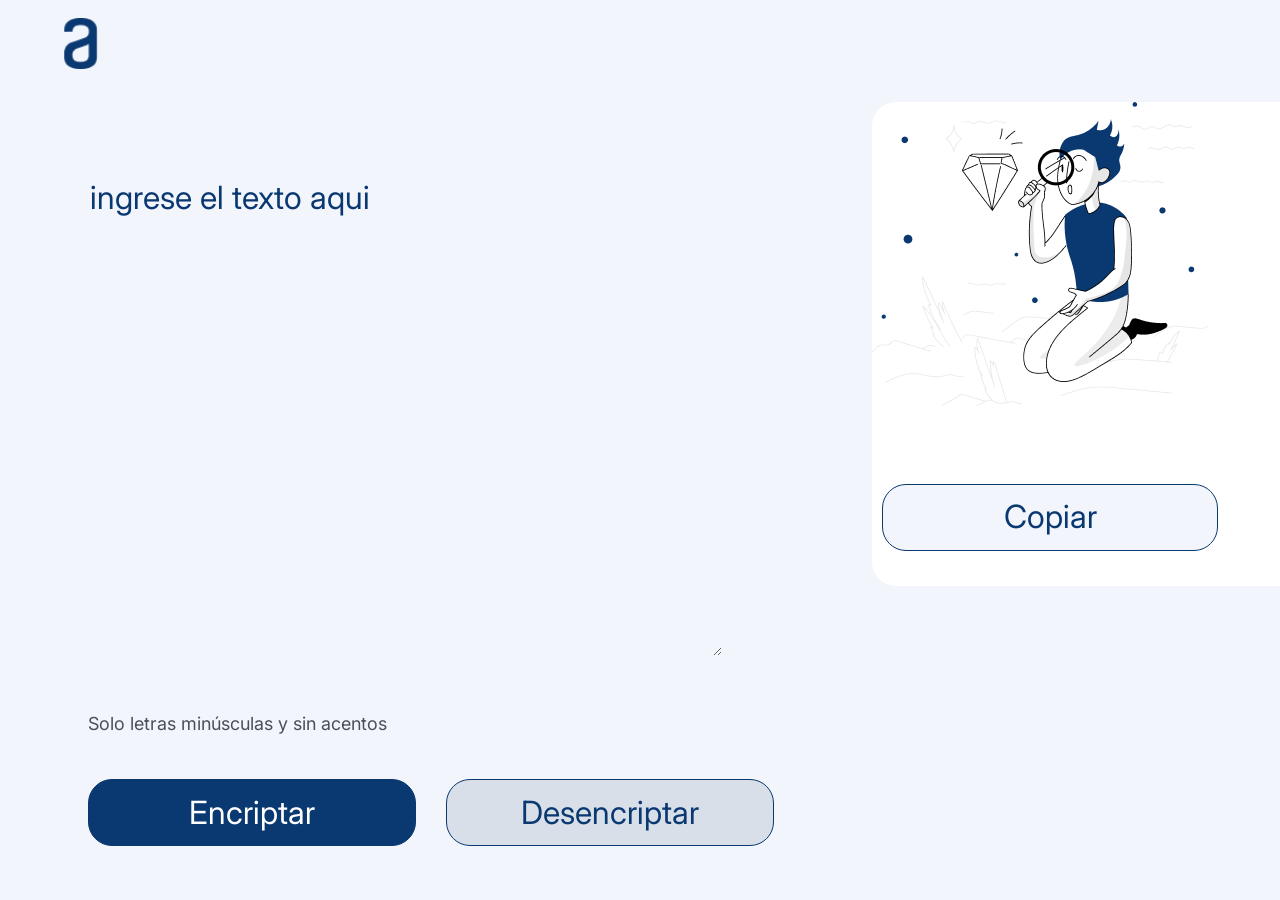
<file: index.html>
<!DOCTYPE html>
<html lang="en">
<head>
    <meta charset="UTF-8">
    <meta http-equiv="X-UA-Compatible" content="IE=edge">
    <meta name="viewport" content="width=device-width, initial-scale=1.0">
    <link rel="stylesheet" href="./css/style.css">
    <link rel="preconnect" href="https://fonts.googleapis.com">
<link rel="preconnect" href="https://fonts.gstatic.com" crossorigin>
<link href="https://fonts.googleapis.com/css2?family=Inter:wght@100;300;400&display=swap" rel="stylesheet">
    <title>Encriptador</title>
</head>
<body>
    <header>
        <img class="logo" src="./img/Logo.png" alt="logo de alura" >
    </header>
    <main>
        <section>
            <textarea class="text-area" cols="30" rows="10" placeholder="Ingrese el texto aqui"></textarea>
            <div>
                <h6 class="informacion">Solo letras minúsculas y sin acentos</h6>
            </div>
            <div class="botones">

                <button class="btn-encriptar" onclick="btnEncriptar()">Encriptar</button>
                <button class="btn-desencriptar" onclick="btnDesencriptar()">Desencriptar</button>
            </div>
        </section>
        <section>
            <textarea  id="texto"   class="mensaje" cols="20" rows="10"></textarea>
            <div id="textoCopiado">
                <button class="btn-copiar" onclick="btnPegar()">Copiar</button>
            </div>
        </section>
        <section></section>
    </main>
    <script src="./script/script.js"></script>
</body>
</html>
</file>
<file: css/style.css>
*{
    background: #F3F5FC;
    font-family: 'Inter';
    font-weight: 400;
    font-size: 32px;
    line-height: 150%;
 }

 .logo{
    padding-top: 10px;
    margin-left: 10px;
    width: 10%;
 }

 main{
    display: flex;
    margin-bottom: 50px;
    margin-left: 80px;
   
 }

 .text-area{
    border: none;
    color: #0a3871;
    margin-top: 90px;
    text-transform: lowercase; 
 }

::placeholder{color: #0a3871;}
 .text-area:focus{
    outline: none;
 }

.mensaje{
    background:white;
    background-image: url("../img/Muñeco.png");
    background-repeat: no-repeat;
    border:none;
    border-radius: 24px;
    color:#0a3871;
    margin-left: 98px;
    margin-top: 20px;
    padding-left: 20px;
    position: fixed;

}

.mensaje:focus{
    outline: none;
}

.botones{
    display: flex;
    margin-top: 18px;


}


.btn-encriptar{
    background: #0A3871;
    border-radius: 24px;
    border: 1px solid #0A3871 ;
    color: white;
    cursor: pointer;
    width: 328px;
    height: 67px;

}

.btn-desencriptar{
    background: #D8DFE8;
    border: 1px solid #0A3871 ;
    border-radius: 24px;
    color: #0A3871;
    cursor: pointer;
    width: 328px;
    height: 67px;
    margin-left: 30px;

}

.btn-copiar{
    border: 1px solid #0A3871;
    border-radius: 24px;
    color: #0A3871;
    cursor: pointer;
    height: 67px;
    margin-left: 108px;
    margin-top: 402px;
    position: absolute;
    width: 336px
    ;

}


.informacion{
    color: #495057;;
    font-size: 18px;
}
</file>
<file: style.css>
*{
    background: #F3F5FC;
    font-family: 'Inter';
    font-weight: 400;
    font-size: 32px;
    line-height: 150%;
 }

 .logo{
    padding-top: 10px;
    margin-left: 10px;
    width: 10%;
 }

 main{
    display: flex;
    margin-bottom: 50px;
    margin-left: 80px;
   
 }

 .text-area{
    border: none;
    color: #0a3871;
    margin-top: 90px;
    text-transform: lowercase; 
 }

::placeholder{color: #0a3871;}
 .text-area:focus{
    outline: none;
 }

.mensaje{
    background:white;
    background-image: url("imagenes/Muñeco.png");
    background-repeat: no-repeat;
    border:none;
    border-radius: 24px;
    color:#0a3871;
    margin-left: 98px;
    margin-top: 20px;
    padding-left: 20px;
    position: fixed;

}

.mensaje:focus{
    outline: none;
}

.botones{
    display: flex;
    margin-top: 18px;


}


.btn-encriptar{
    background: #0A3871;
    border-radius: 24px;
    border: 1px solid #0A3871 ;
    color: white;
    cursor: pointer;
    width: 328px;
    height: 67px;

}

.btn-desencriptar{
    background: #D8DFE8;
    border: 1px solid #0A3871 ;
    border-radius: 24px;
    color: #0A3871;
    cursor: pointer;
    width: 328px;
    height: 67px;
    margin-left: 30px;

}

.btn-copiar{
    border: 1px solid #0A3871;
    border-radius: 24px;
    color: #0A3871;
    cursor: pointer;
    height: 67px;
    margin-left: 108px;
    margin-top: 402px;
    position: absolute;
    width: 336px
    ;

}


.informacion{
    color: #495057;;
    font-size: 18px;
}
</file>
